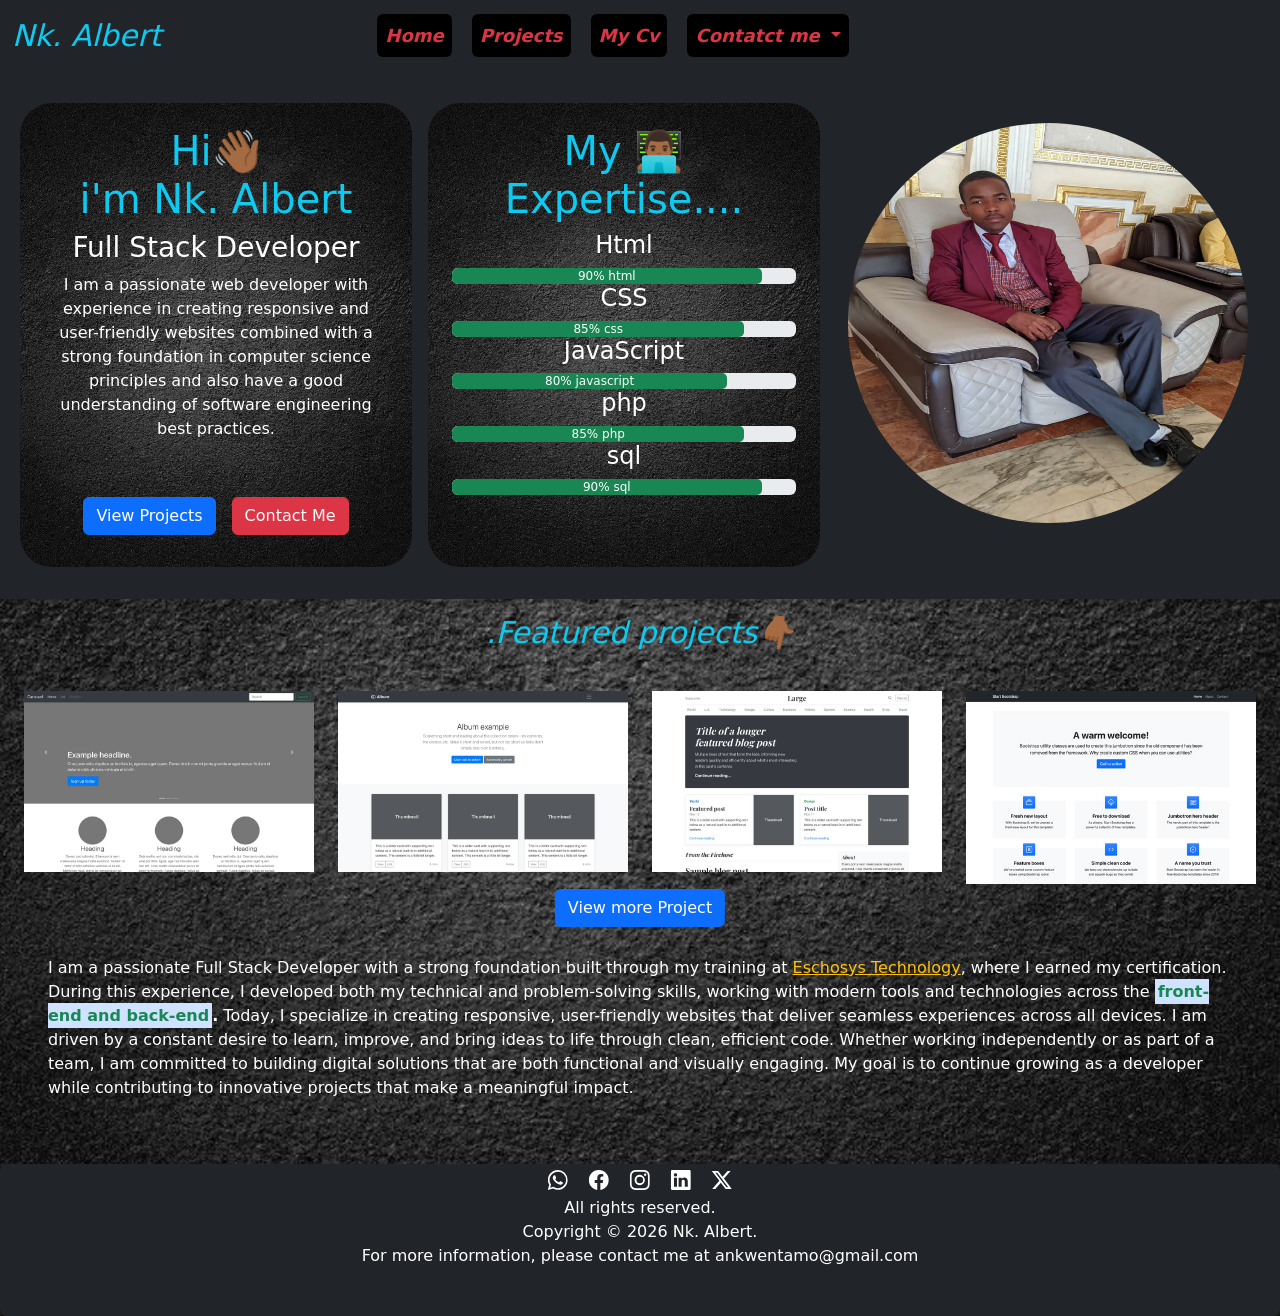
<file: index.html>
<!DOCTYPE html>
<html lang="en">

<head>
    <meta charset="UTF-8">
    <meta name="viewport" content="width=device-width, initial-scale=1.0">
    <title>My Portfolio</title>
    <link href="https://cdn.jsdelivr.net/npm/bootstrap@5.3.8/dist/css/bootstrap.min.css" rel="stylesheet"
        integrity="sha384-sRIl4kxILFvY47J16cr9ZwB07vP4J8+LH7qKQnuqkuIAvNWLzeN8tE5YBujZqJLB" crossorigin="anonymous">
</head>
<style>
    .navbar-nav {
        margin-left: 200px;
        gap: 20px;
    }

    .navbar-nav a {
        font-size: 18px;
        font-weight: bold;
        font-style: oblique;
    }

    .description {
        text-align: center;
    }

    .rounded-circle {
        height: 400px;
        width: 400px;
        margin-top: 20px;
    }

    /* FP means featured projects */
    .navbar-brand,
    .FP {
        font-size: 30px;
        font-style: oblique;
    }

    .second-part {
        background-image: url('./image folder/PORTFOLIO THINGS/download.jpg');
        background-size: cover;
        background-position: center;
        width: 100%;
    }

    /* the bootstrap icons */
    .icons {
        height: 20px;
        width: 20px;
    }

    @media(max-width:600px) {
        .navbar-nav {
            gap: 10px;
        }

        .description {
            font-size: 14px;
        }

        .rounded-circle {
            height: 350px;
            width: 350px;
        }
    }
</style>

<body class="second-part">
    <nav class="navbar navbar-expand-lg bg-dark banner">
        <div class="container-fluid ">
            <a class="navbar-brand text-info" href="#">Nk. Albert</a>
            <button class="navbar-toggler bg-light" type="button" data-bs-toggle="collapse"
                data-bs-target="#navbarNavDropdown" aria-controls="navbarNavDropdown" aria-expanded="false"
                aria-label="Toggle navigation">
                <span class="navbar-toggler-icon"></span>
            </button>
            <div class="collapse navbar-collapse" id="navbarNavDropdown">
                <ul class="navbar-nav">
                    <li class="nav-item">
                        <a class="nav-link active text-danger bg-black rounded" aria-current="page" href="#">Home</a>
                    </li>
                    <li class="nav-item">
                        <a class="nav-link text-danger bg-black rounded" href="#">Projects</a>
                    </li>
                    <li class="nav-item">
                        <a class="nav-link text-danger bg-black rounded" href="#">My Cv</a>
                    </li>
                    <li class="nav-item dropdown">
                        <a class="nav-link dropdown-toggle text-danger bg-black rounded" href="#" role="button"
                            data-bs-toggle="dropdown" aria-expanded="false">
                            Contatct me
                        </a>
                        <ul class="dropdown-menu">
                            <li><a class="dropdown-item" href="#">Whatsapp</a></li>
                            <li><a class="dropdown-item" href="#">Facebook</a></li>
                            <li><a class="dropdown-item" href="#">Phone</a></li>
                        </ul>
                    </li>
                </ul>
            </div>
        </div>
    </nav>
    <div class="row bg-dark shadow d-flex flex-row p-4">
        <div class="col m-2 p-4 bg-black rounded-5 second-part">
            <h1 class="text-info description ">Hi👋🏾<br>i'm Nk. Albert</h1>
            <h3 class="description text-white">Full Stack Developer</h3>
            <p class="description text-white">I am a passionate web developer with experience
                in creating responsive and user-friendly websites combined with a strong
                foundation in computer science principles and also have a good understanding
                of software engineering best practices.</p>
            <div class="buttons-container d-flex justify-content-center mt-5">
                <a href="#" class="btn btn-primary m-2">View Projects</a>
                <a href="#" class="btn btn-danger m-2">Contact Me</a>
            </div>
        </div>
        <div class="col m-2 p-4 bg-black rounded-5 second-part">
            <h1 class=" text-info description">My 👨🏾‍💻<br>Expertise....</h1>
            <h4 class="description text-white">Html</h4>
            <div class="progress" role="progressbar" aria-label="success example" aria-valuenow="25" aria-valuemin="0"
                aria-valuemax="100">
                <div class="progress-bar text-bg-success" style="width: 90%; border-radius: 5px;">90% html</div>
            </div>
            <h4 class="description text-white">CSS</h4>
            <div class="progress" role="progressbar" aria-label="success example" aria-valuenow="25" aria-valuemin="0"
                aria-valuemax="100">
                <div class="progress-bar text-bg-success" style="width: 85%; border-radius: 5px;">85% css</div>
            </div>
            <h4 class="description text-white">JavaScript</h4>
            <div class="progress" role="progressbar" aria-label="success example" aria-valuenow="25" aria-valuemin="0"
                aria-valuemax="100">
                <div class="progress-bar text-bg-success" style="width: 80%; border-radius: 5px;">80% javascript</div>
            </div>
            <h4 class="description text-white">php</h4>
            <div class="progress" role="progressbar" aria-label="Success example" aria-valuenow="25" aria-valuemin="0"
                aria-valuemax="100">
                <div class="progress-bar text-bg-success" style="width: 85%; border-radius: 5px;">85% php</div>
            </div>
            <h4 class="description text-white">sql</h4>
            <div class="progress" role="progressbar" aria-label="Success example" ariavaluenow="25" aria-valuemin="0"
                aria-valuemax="100">
                <div class="progress-bar text-bg-success" style="width: 90%; border-radius: 5px;">90% sql</div>
            </div>
        </div>
        <div class="col m-2 picture">
            <img src="./image folder/WhatsApp Image 2026-03-05 at 11.50.56 PM.jpeg" alt="" class="rounded-circle">
        </div>
    </div>
    <!-- <div class="second-part"> -->
    <h1 class="text-info description FP m-3">.Featured projects👇🏾</h1>
    <div class="row d-flex flex-row p-4">
        <div class="col">
            <img src="./image folder/PORTFOLIO THINGS/albert.jpeg" alt="" class="img-fluid">
        </div>
        <div class="col">
            <img src="./image folder/PORTFOLIO THINGS/yo.jpeg" alt="" class="img-fluid">
        </div>
        <div class="col">
            <img src="./image folder/PORTFOLIO THINGS/WhatsApp Image 2026-03-27 at 5.57.22 PM.jpeg" alt=""
                class="img-fluid">
        </div>
        <div class="col">
            <img src="./image folder/PORTFOLIO THINGS/WhatsApp Image 2026-03-27 at 5.47.14 PM.jpeg" alt=""
                class="img-fluid">
        </div>
    </div>
    <a href="" class="btn btn-primary position-absolute start-50 translate-middle">View more Project</a>
    <!-- </div> -->
    <p class="text-white p-5">
        I am a passionate Full Stack Developer with a strong foundation built through my training at <a
            href="https://www.eschosys.com" target="_blank" class=" text-warning">Eschosys Technology</a>, where I
        earned my certification. During this
        experience, I developed both my technical and
        problem-solving skills, working with modern tools and technologies across the <b><mark
                class="bg-primary-subtle text-success">front-end and back-end</mark>.</b>

        Today, I specialize in creating responsive, user-friendly websites that deliver seamless experiences across all
        devices. I am driven by a constant desire to learn, improve, and bring ideas to life through clean, efficient
        code. Whether working independently or as part of a team, I am committed to building digital solutions that are
        both functional and visually engaging.

        My goal is to continue growing as a developer while contributing to innovative projects that make a meaningful
        impact.
    </p>
    <!-- <footer class="bg-dark "> -->
    <div class="bg-dark p-3 shadow rounded">
        <div class="contacts position-absolute start-50 translate-middle ">
            <a href=""><svg xmlns="http://www.w3.org/2000/svg" width="16" height="16" fill="currentColor"
                    class="bi bi-whatsapp text-white m-2 icons " viewBox="0 0 16 16">
                    <path
                        d="M13.601 2.326A7.85 7.85 0 0 0 7.994 0C3.627 0 .068 3.558.064 7.926c0 1.399.366 2.76 1.057 3.965L0 16l4.204-1.102a7.9 7.9 0 0 0 3.79.965h.004c4.368 0 7.926-3.558 7.93-7.93A7.9 7.9 0 0 0 13.6 2.326zM7.994 14.521a6.6 6.6 0 0 1-3.356-.92l-.24-.144-2.494.654.666-2.433-.156-.251a6.56 6.56 0 0 1-1.007-3.505c0-3.626 2.957-6.584 6.591-6.584a6.56 6.56 0 0 1 4.66 1.931 6.56 6.56 0 0 1 1.928 4.66c-.004 3.639-2.961 6.592-6.592 6.592m3.615-4.934c-.197-.099-1.17-.578-1.353-.646-.182-.065-.315-.099-.445.099-.133.197-.513.646-.627.775-.114.133-.232.148-.43.05-.197-.1-.836-.308-1.592-.985-.59-.525-.985-1.175-1.103-1.372-.114-.198-.011-.304.088-.403.087-.088.197-.232.296-.346.1-.114.133-.198.198-.33.065-.134.034-.248-.015-.347-.05-.099-.445-1.076-.612-1.47-.16-.389-.323-.335-.445-.34-.114-.007-.247-.007-.38-.007a.73.73 0 0 0-.529.247c-.182.198-.691.677-.691 1.654s.71 1.916.81 2.049c.098.133 1.394 2.132 3.383 2.992.47.205.84.326 1.129.418.475.152.904.129 1.246.08.38-.058 1.171-.48 1.338-.943.164-.464.164-.86.114-.943-.049-.084-.182-.133-.38-.232" />
                </svg></a>
            <a href=""> <svg xmlns="http://www.w3.org/2000/svg" width="16" height="16" fill="currentColor"
                    class="bi bi-facebook text-white m-2 icons" viewBox="0 0 16 16">
                    <path
                        d="M16 8.049c0-4.446-3.582-8.05-8-8.05C3.58 0-.002 3.603-.002 8.05c0 4.017 2.926 7.347 6.75 7.951v-5.625h-2.03V8.05H6.75V6.275c0-2.017 1.195-3.131 3.022-3.131.876 0 1.791.157 1.791.157v1.98h-1.009c-.993 0-1.303.621-1.303 1.258v1.51h2.218l-.354 2.326H9.25V16c3.824-.604 6.75-3.934 6.75-7.951" />
                </svg></a>
            <a href=""><svg xmlns="http://www.w3.org/2000/svg" width="16" height="16" fill="currentColor"
                    class="bi bi-instagram text-white m-2 icons" viewBox="0 0 16 16">
                    <path
                        d="M8 0C5.829 0 5.556.01 4.703.048 3.85.088 3.269.222 2.76.42a3.9 3.9 0 0 0-1.417.923A3.9 3.9 0 0 0 .42 2.76C.222 3.268.087 3.85.048 4.7.01 5.555 0 5.827 0 8.001c0 2.172.01 2.444.048 3.297.04.852.174 1.433.372 1.942.205.526.478.972.923 1.417.444.445.89.719 1.416.923.51.198 1.09.333 1.942.372C5.555 15.99 5.827 16 8 16s2.444-.01 3.298-.048c.851-.04 1.434-.174 1.943-.372a3.9 3.9 0 0 0 1.416-.923c.445-.445.718-.891.923-1.417.197-.509.332-1.09.372-1.942C15.99 10.445 16 10.173 16 8s-.01-2.445-.048-3.299c-.04-.851-.175-1.433-.372-1.941a3.9 3.9 0 0 0-.923-1.417A3.9 3.9 0 0 0 13.24.42c-.51-.198-1.092-.333-1.943-.372C10.443.01 10.172 0 7.998 0zm-.717 1.442h.718c2.136 0 2.389.007 3.232.046.78.035 1.204.166 1.486.275.373.145.64.319.92.599s.453.546.598.92c.11.281.24.705.275 1.485.039.843.047 1.096.047 3.231s-.008 2.389-.047 3.232c-.035.78-.166 1.203-.275 1.485a2.5 2.5 0 0 1-.599.919c-.28.28-.546.453-.92.598-.28.11-.704.24-1.485.276-.843.038-1.096.047-3.232.047s-2.39-.009-3.233-.047c-.78-.036-1.203-.166-1.485-.276a2.5 2.5 0 0 1-.92-.598 2.5 2.5 0 0 1-.6-.92c-.109-.281-.24-.705-.275-1.485-.038-.843-.046-1.096-.046-3.233s.008-2.388.046-3.231c.036-.78.166-1.204.276-1.486.145-.373.319-.64.599-.92s.546-.453.92-.598c.282-.11.705-.24 1.485-.276.738-.034 1.024-.044 2.515-.045zm4.988 1.328a.96.96 0 1 0 0 1.92.96.96 0 0 0 0-1.92m-4.27 1.122a4.109 4.109 0 1 0 0 8.217 4.109 4.109 0 0 0 0-8.217m0 1.441a2.667 2.667 0 1 1 0 5.334 2.667 2.667 0 0 1 0-5.334" />
                </svg></a>
            <a href=""><svg xmlns="http://www.w3.org/2000/svg" width="16" height="16" fill="currentColor"
                    class="bi bi-linkedin text-white m-2 icons" viewBox="0 0 16 16">
                    <path
                        d="M0 1.146C0 .513.526 0 1.175 0h13.65C15.474 0 16 .513 16 1.146v13.708c0 .633-.526 1.146-1.175 1.146H1.175C.526 16 0 15.487 0 14.854zm4.943 12.248V6.169H2.542v7.225zm-1.2-8.212c.837 0 1.358-.554 1.358-1.248-.015-.709-.52-1.248-1.342-1.248S2.4 3.226 2.4 3.934c0 .694.521 1.248 1.327 1.248zm4.908 8.212V9.359c0-.216.016-.432.08-.586.173-.431.568-.878 1.232-.878.869 0 1.216.662 1.216 1.634v3.865h2.401V9.25c0-2.22-1.184-3.252-2.764-3.252-1.274 0-1.845.7-2.165 1.193v.025h-.016l.016-.025V6.169h-2.4c.03.678 0 7.225 0 7.225z" />
                </svg></a>
            <a href=""><svg xmlns="http://www.w3.org/2000/svg" width="16" height="16" fill="currentColor"
                    class="bi bi-twitter-x text-white m-2 icons" viewBox="0 0 16 16">
                    <path
                        d="M12.6.75h2.454l-5.36 6.142L16 15.25h-4.937l-3.867-5.07-4.425 5.07H.316l5.733-6.57L0 .75h5.063l3.495 4.633L12.601.75Zm-.86 13.028h1.36L4.323 2.145H2.865z" />
                </svg></a>
        </div>
        <p class="text-center text-white p-3"> All rights reserved.<br> Copyright &copy; 2026 Nk. Albert. <br> For more
            information, please contact me at
            <a href="mailto:ankwentamo@gmail.com" class="text-white"
                style="text-decoration: none;">ankwentamo@gmail.com</a>
        </p>
    </div>
    <!-- </footer> -->

    <script src="https://cdn.jsdelivr.net/npm/bootstrap@5.3.8/dist/js/bootstrap.bundle.min.js"
        integrity="sha384-FKyoEForCGlyvwx9Hj09JcYn3nv7wiPVlz7YYwJrWVcXK/BmnVDxM+D2scQbITxI"
        crossorigin="anonymous"></script>
</body>

</html>
</file>
